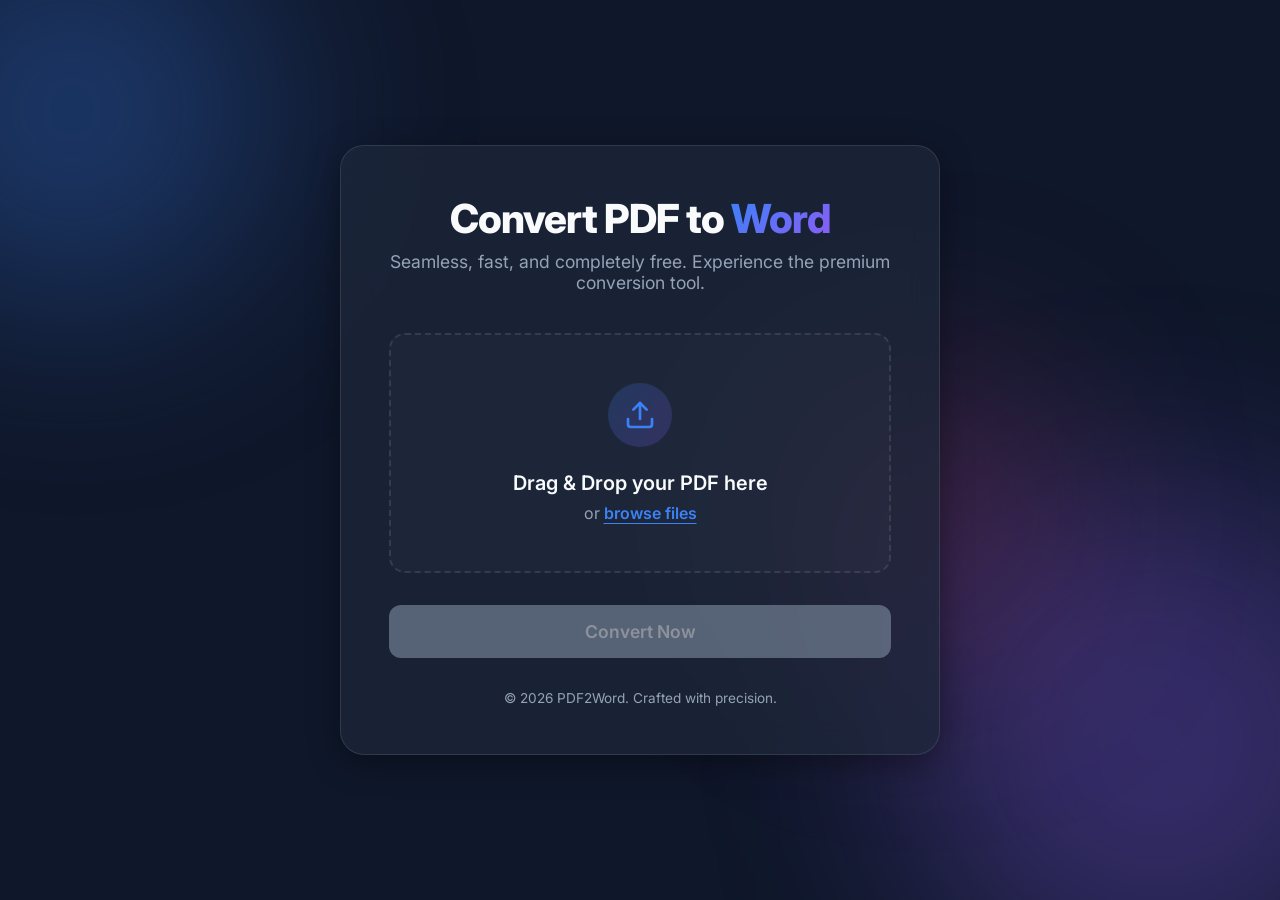
<file: PDFtoWord/index.html>
<!DOCTYPE html>
<html lang="en">
<head>
    <meta charset="UTF-8">
    <meta name="viewport" content="width=device-width, initial-scale=1.0">
    <title>PDF to Word Converter | Premium</title>
    <meta name="description" content="Convert your PDF files to Word documents quickly and easily with our premium tool.">
    <link href="https://fonts.googleapis.com/css2?family=Inter:wght@300;400;600;800&display=swap" rel="stylesheet">
    <link rel="stylesheet" href="static/style.css">
</head>
<body>
    <div class="background-shapes">
        <div class="shape shape-1"></div>
        <div class="shape shape-2"></div>
        <div class="shape shape-3"></div>
    </div>
    
    <div class="container">
        <header>
            <h1>Convert PDF to <span>Word</span></h1>
            <p>Seamless, fast, and completely free. Experience the premium conversion tool.</p>
        </header>

        <main>
            <div class="upload-area" id="uploadArea">
                <input type="file" id="fileInput" accept=".pdf" hidden>
                <div class="upload-content">
                    <div class="icon-wrapper">
                        <svg viewBox="0 0 24 24" fill="none" stroke="currentColor" stroke-width="2" stroke-linecap="round" stroke-linejoin="round">
                            <path d="M21 15v4a2 2 0 0 1-2 2H5a2 2 0 0 1-2-2v-4"></path>
                            <polyline points="17 8 12 3 7 8"></polyline>
                            <line x1="12" y1="3" x2="12" y2="15"></line>
                        </svg>
                    </div>
                    <h3>Drag & Drop your PDF here</h3>
                    <p>or <span class="browse-btn">browse files</span></p>
                </div>
                
                <div class="file-info" id="fileInfo" style="display: none;">
                    <div class="file-details">
                        <svg class="file-icon" viewBox="0 0 24 24" fill="none" stroke="currentColor" stroke-width="2">
                            <path d="M14 2H6a2 2 0 0 0-2 2v16a2 2 0 0 0 2 2h12a2 2 0 0 0 2-2V8z"></path>
                            <polyline points="14 2 14 8 20 8"></polyline>
                            <line x1="16" y1="13" x2="8" y2="13"></line>
                            <line x1="16" y1="17" x2="8" y2="17"></line>
                            <polyline points="10 9 9 9 8 9"></polyline>
                        </svg>
                        <span id="fileName">document.pdf</span>
                    </div>
                    <button class="remove-btn" id="removeBtn" aria-label="Remove file">&times;</button>
                </div>
            </div>

            <div class="progress-container" id="progressContainer" style="display: none;">
                <p class="status-text" id="statusText">Converting...</p>
                <div class="progress-bar">
                    <div class="progress-fill" id="progressFill"></div>
                </div>
            </div>

            <button class="convert-btn" id="convertBtn" disabled>Convert Now</button>
        </main>
        
        <footer>
            <p>&copy; 2026 PDF2Word. Crafted with precision.</p>
        </footer>
    </div>

    <script src="static/script.js"></script>
</body>
</html>
</file>
<file: PDFtoWord/static/style.css>
:root {
    --bg-color: #0f172a;
    --text-primary: #f8fafc;
    --text-secondary: #94a3b8;
    --accent-primary: #3b82f6;
    --accent-secondary: #8b5cf6;
    --glass-bg: rgba(30, 41, 59, 0.7);
    --glass-border: rgba(255, 255, 255, 0.1);
    --glass-shadow: 0 8px 32px 0 rgba(0, 0, 0, 0.37);
}

* {
    margin: 0;
    padding: 0;
    box-sizing: border-box;
}

body {
    font-family: 'Inter', sans-serif;
    background-color: var(--bg-color);
    color: var(--text-primary);
    min-height: 100vh;
    display: flex;
    justify-content: center;
    align-items: center;
    overflow-x: hidden;
    position: relative;
}

/* Background Shapes */
.background-shapes {
    position: absolute;
    width: 100%;
    height: 100%;
    top: 0;
    left: 0;
    z-index: -1;
    overflow: hidden;
}

.shape {
    position: absolute;
    filter: blur(100px);
    border-radius: 50%;
    animation: float 20s infinite ease-in-out alternate;
}

.shape-1 {
    width: 400px;
    height: 400px;
    background: rgba(59, 130, 246, 0.3);
    top: -10%;
    left: -10%;
}

.shape-2 {
    width: 500px;
    height: 500px;
    background: rgba(139, 92, 246, 0.3);
    bottom: -10%;
    right: -10%;
    animation-delay: -5s;
}

.shape-3 {
    width: 300px;
    height: 300px;
    background: rgba(236, 72, 153, 0.2);
    top: 40%;
    left: 60%;
    animation-delay: -10s;
}

@keyframes float {
    0% { transform: translate(0, 0) scale(1); }
    100% { transform: translate(50px, 50px) scale(1.1); }
}

/* Main Container */
.container {
    width: 100%;
    max-width: 600px;
    padding: 3rem;
    background: var(--glass-bg);
    backdrop-filter: blur(16px);
    -webkit-backdrop-filter: blur(16px);
    border: 1px solid var(--glass-border);
    border-radius: 24px;
    box-shadow: var(--glass-shadow);
    text-align: center;
    z-index: 10;
    animation: fadeIn 0.8s ease-out;
}

@keyframes fadeIn {
    from { opacity: 0; transform: translateY(20px); }
    to { opacity: 1; transform: translateY(0); }
}

/* Header */
header h1 {
    font-size: 2.5rem;
    font-weight: 800;
    margin-bottom: 0.5rem;
    letter-spacing: -1px;
}

header h1 span {
    background: linear-gradient(135deg, var(--accent-primary), var(--accent-secondary));
    -webkit-background-clip: text;
    -webkit-text-fill-color: transparent;
}

header p {
    color: var(--text-secondary);
    font-size: 1.1rem;
    margin-bottom: 2.5rem;
}

/* Upload Area */
.upload-area {
    border: 2px dashed var(--glass-border);
    border-radius: 16px;
    padding: 3rem 2rem;
    transition: all 0.3s ease;
    cursor: pointer;
    background: rgba(255, 255, 255, 0.02);
    margin-bottom: 2rem;
}

.upload-area:hover, .upload-area.dragover {
    border-color: var(--accent-primary);
    background: rgba(59, 130, 246, 0.05);
    transform: scale(1.02);
}

.icon-wrapper {
    width: 64px;
    height: 64px;
    margin: 0 auto 1.5rem;
    background: linear-gradient(135deg, rgba(59, 130, 246, 0.2), rgba(139, 92, 246, 0.2));
    border-radius: 50%;
    display: flex;
    justify-content: center;
    align-items: center;
    color: var(--accent-primary);
}

.icon-wrapper svg {
    width: 32px;
    height: 32px;
}

.upload-content h3 {
    font-size: 1.25rem;
    font-weight: 600;
    margin-bottom: 0.5rem;
}

.upload-content p {
    color: var(--text-secondary);
}

.browse-btn {
    color: var(--accent-primary);
    font-weight: 600;
    text-decoration: underline;
    text-underline-offset: 4px;
}

/* File Info */
.file-info {
    display: flex;
    align-items: center;
    justify-content: space-between;
    background: rgba(0, 0, 0, 0.2);
    padding: 1rem 1.5rem;
    border-radius: 12px;
    border: 1px solid var(--glass-border);
}

.file-details {
    display: flex;
    align-items: center;
    gap: 1rem;
    overflow: hidden;
}

.file-icon {
    width: 24px;
    height: 24px;
    color: var(--accent-primary);
    flex-shrink: 0;
}

#fileName {
    font-weight: 600;
    white-space: nowrap;
    overflow: hidden;
    text-overflow: ellipsis;
}

.remove-btn {
    background: none;
    border: none;
    color: var(--text-secondary);
    font-size: 1.5rem;
    cursor: pointer;
    transition: color 0.3s ease;
}

.remove-btn:hover {
    color: #ef4444;
}

/* Convert Button */
.convert-btn {
    width: 100%;
    padding: 1rem;
    font-size: 1.1rem;
    font-weight: 600;
    font-family: inherit;
    color: white;
    background: linear-gradient(135deg, var(--accent-primary), var(--accent-secondary));
    border: none;
    border-radius: 12px;
    cursor: pointer;
    transition: all 0.3s ease;
    box-shadow: 0 4px 15px rgba(59, 130, 246, 0.4);
}

.convert-btn:hover:not(:disabled) {
    transform: translateY(-2px);
    box-shadow: 0 6px 20px rgba(59, 130, 246, 0.6);
}

.convert-btn:active:not(:disabled) {
    transform: translateY(0);
}

.convert-btn:disabled {
    opacity: 0.5;
    cursor: not-allowed;
    background: var(--text-secondary);
    box-shadow: none;
    transform: none;
}

/* Progress Bar */
.progress-container {
    margin-bottom: 2rem;
}

.status-text {
    font-size: 0.9rem;
    color: var(--text-secondary);
    margin-bottom: 0.5rem;
    text-align: left;
}

.progress-bar {
    width: 100%;
    height: 8px;
    background: rgba(255, 255, 255, 0.1);
    border-radius: 4px;
    overflow: hidden;
}

.progress-fill {
    width: 0%;
    height: 100%;
    background: linear-gradient(90deg, var(--accent-primary), var(--accent-secondary));
    border-radius: 4px;
    transition: width 0.3s ease;
    position: relative;
}

.progress-fill::after {
    content: '';
    position: absolute;
    top: 0;
    left: 0;
    right: 0;
    bottom: 0;
    background: linear-gradient(90deg, transparent, rgba(255,255,255,0.4), transparent);
    animation: shimmer 1.5s infinite;
}

@keyframes shimmer {
    0% { transform: translateX(-100%); }
    100% { transform: translateX(100%); }
}

/* Footer */
footer {
    margin-top: 2rem;
    color: var(--text-secondary);
    font-size: 0.85rem;
}

/* Responsive */
@media (max-width: 640px) {
    .container {
        padding: 2rem;
        margin: 1rem;
        width: auto;
    }
    
    header h1 {
        font-size: 2rem;
    }
}
</file>
